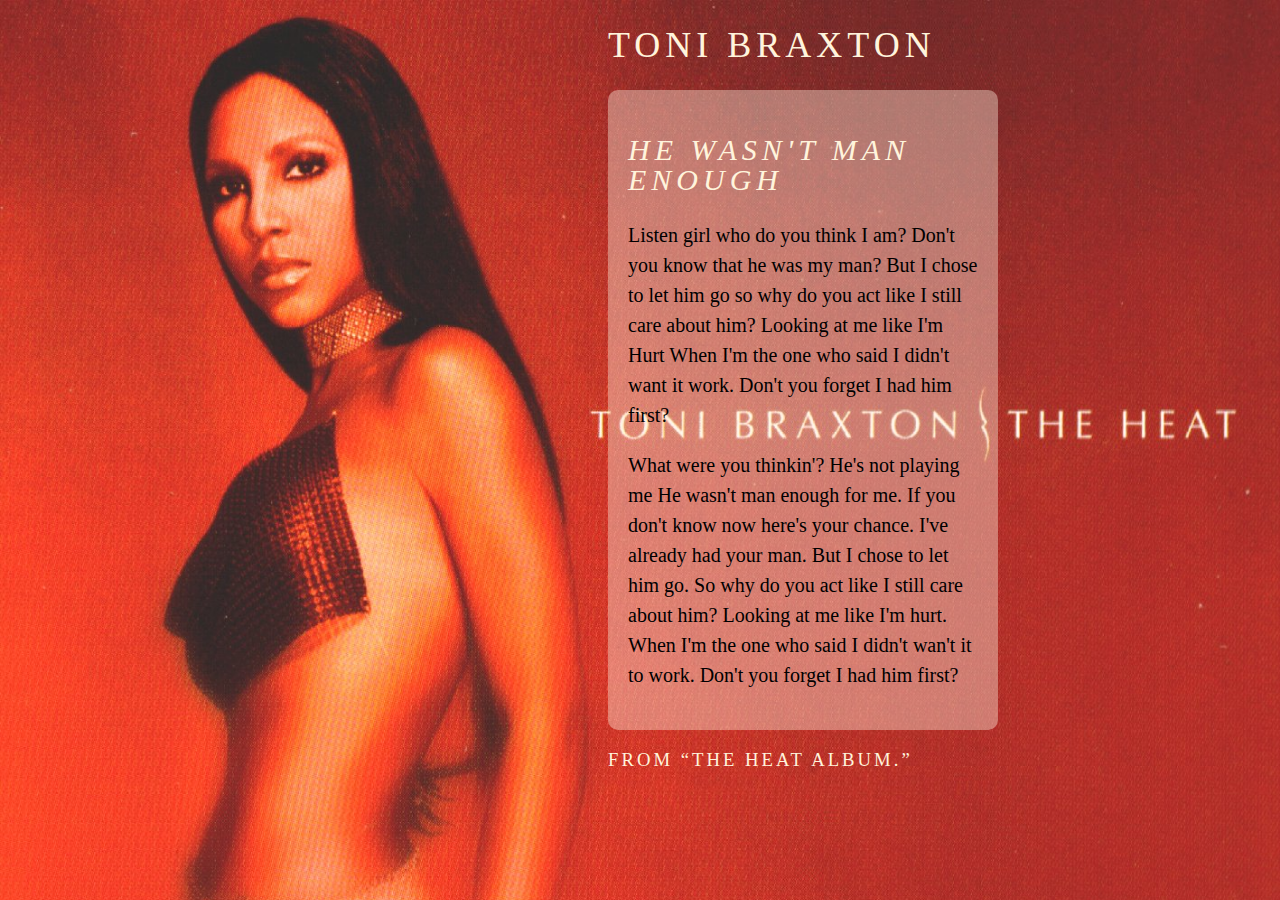
<file: index.html>
<!DOCTYPE html>
<html>
<head>
<link rel="stylesheet" type="text/css" href="css/main.css">
	<title>He Wasn't Man Enough</title>
</head>

<body>

	<header>
		<h1>Toni Braxton</h1>
	</header>
	<main>
	<div class="box">
		<h2>He Wasn't Man Enough</h2>
<p>Listen girl who do you think I am? 
Don't you know that he was my man?
But I chose to let him go so why do you act like I still care about him?
Looking at me like I'm Hurt When I'm the one who said I didn't want it work. Don't you forget I had him first?</p>

<p>What were you thinkin'? He's not playing me He wasn't man enough for me. If you don't know now here's your chance. I've already had your man. But I chose to let him go. So why do you act like I still care about him? Looking at me like I'm hurt. When I'm the one who said I didn't wan't it to work. Don't you forget I had him first?</p>
	</div>
	</main>
<footer>
<h3>From <q>The Heat album.</q></h3>
</footer>
</body>
</html>
</file>
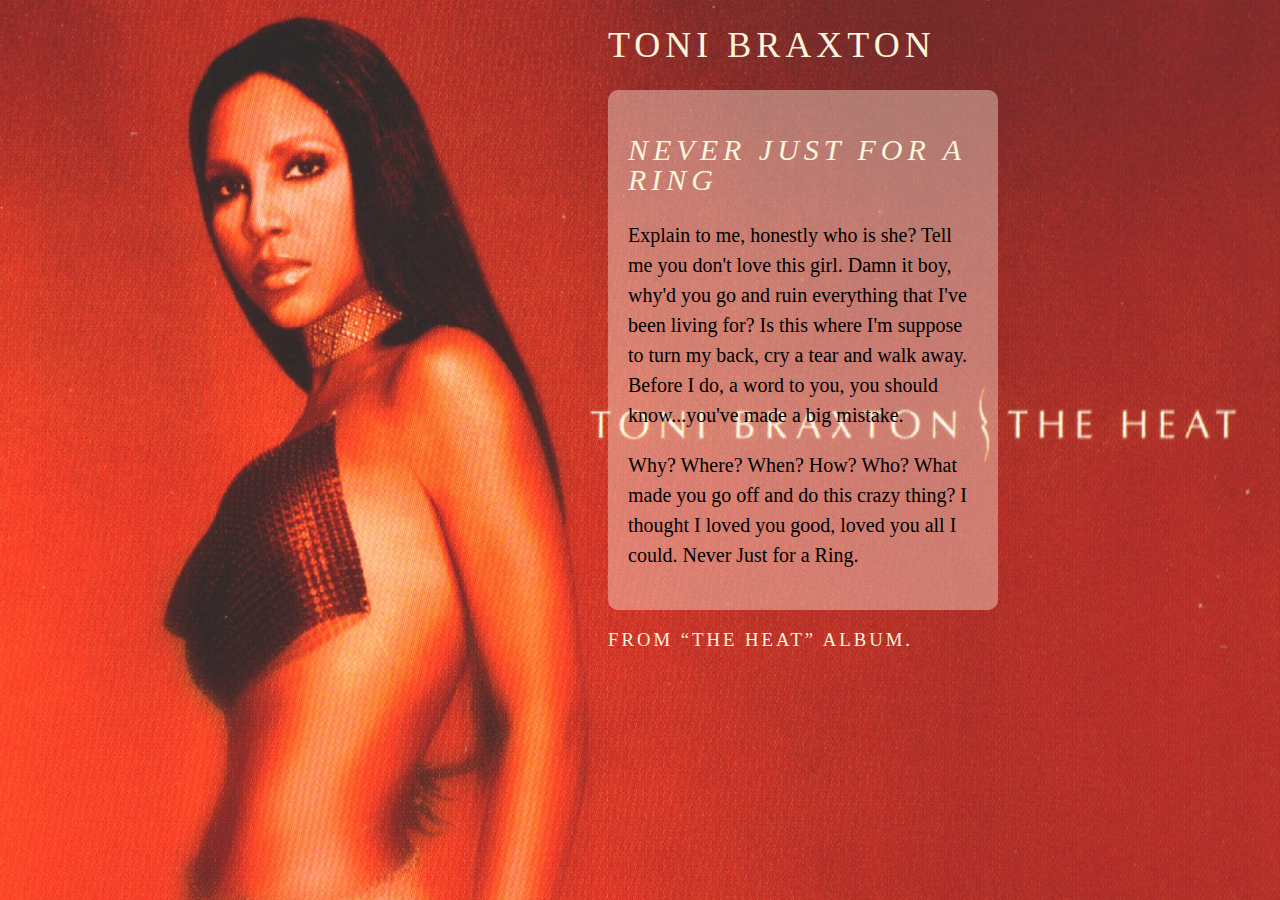
<file: page1.html>
<!DOCTYPE html>
<html>
<head>
<link rel="stylesheet" type="text/css" href="css/main.css">

	<title>Never For A Ring</title>
</head>

<body>

	<header>
			<h1>Toni Braxton</h1>
	</header>
	<main>
		<div class="box">
		<h2>Never Just For A Ring</h2>
<p>Explain to me, honestly who is she? Tell me you don't love this girl. Damn it boy, why'd you go and ruin everything that I've been living for? Is this where I'm suppose to turn my back, cry a tear and walk away. Before I do, a word to you, you should know...you've made a big mistake.</p>

<p>Why? Where? When? How? Who? What made you go off and do this crazy thing? I thought I loved you good, loved you all I could. Never Just for a Ring.</p>
		</div>
	</main>
<footer>
<h3>From <q>The Heat</q> album.</h3>
</footer>
</body>
</html>
</file>
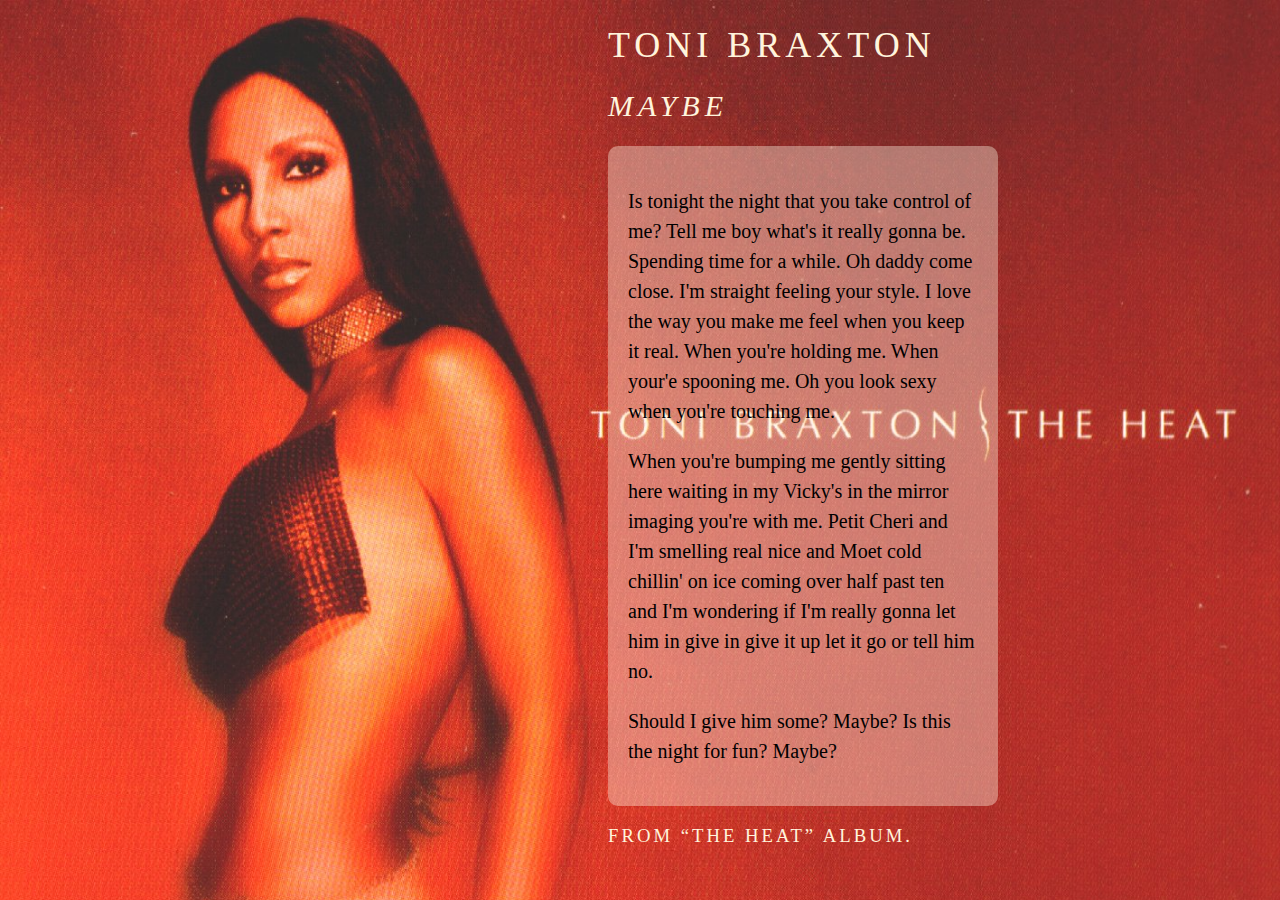
<file: page2.html>
<!DOCTYPE html>
<html>
<head>
	<link rel="stylesheet" type="text/css" href="css/main.css">
	<title>Maybe</title>
</head>

<body>

	<header>
		<h1>Toni Braxton</h1>
	</header>
	<main>
		<h2>Maybe</h2>
		<div class="box">
<p>Is tonight the night that you take control of me? Tell me boy what's it really gonna be. Spending time for a while. Oh daddy come close. I'm straight feeling your style. I love the way you make me feel when you keep it real. When you're holding me. When your'e spooning me. Oh you look sexy when you're touching me.</p>

<p>When you're bumping me gently sitting here waiting in my Vicky's in the mirror imaging you're with me. Petit Cheri and I'm smelling real nice and Moet cold chillin' on ice coming over half past ten and I'm wondering if I'm really gonna let him in give in give it up let it go or tell him no.</p>
<p>Should I give him some? Maybe? Is this the night for fun? Maybe?</p>
		</div>
	</main>
<footer>
<h3>From <q>The Heat</q> album.</h3>
</footer>
</body>
</html>
</file>
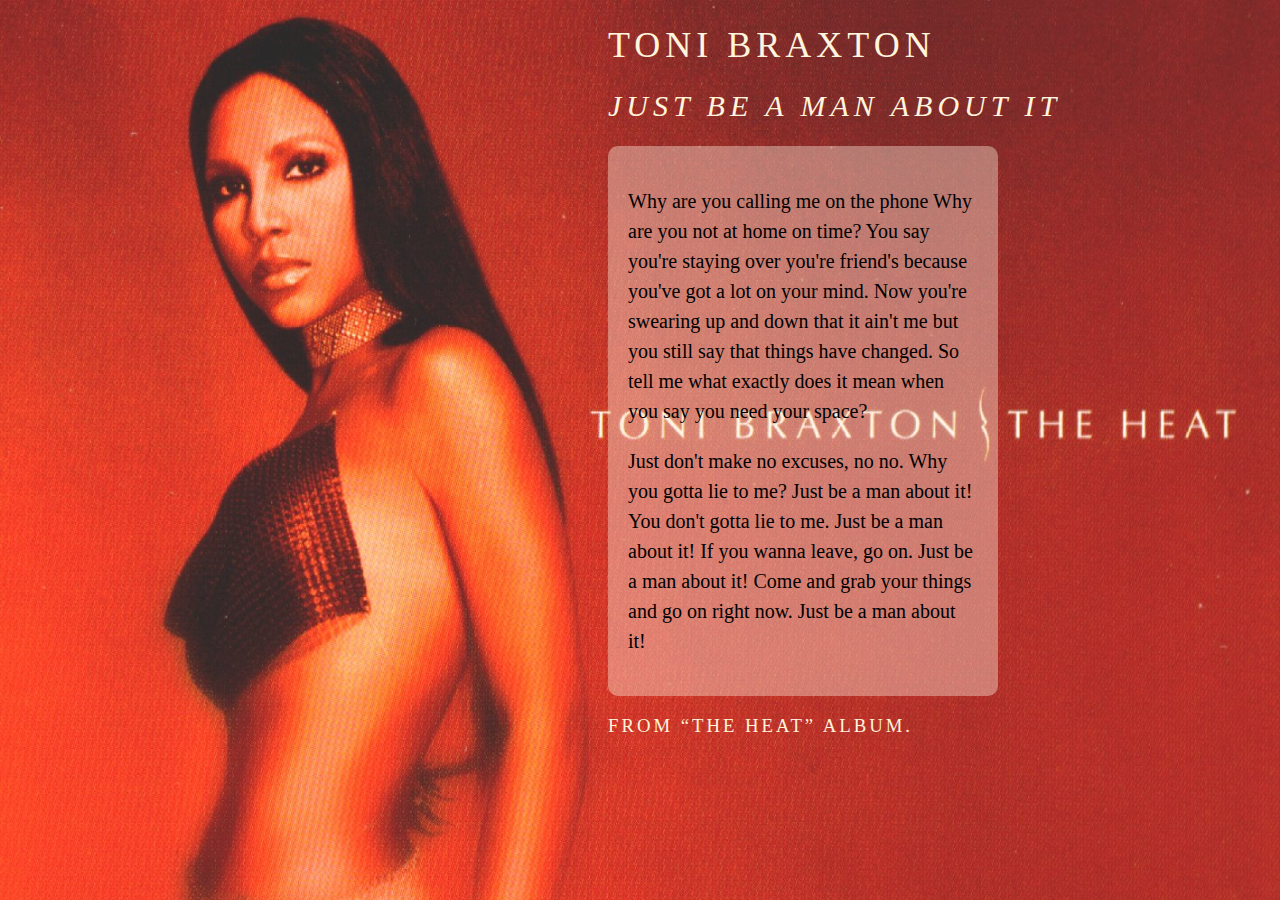
<file: page3.html>
<!DOCTYPE html>
<html>
<head>
	<link rel="stylesheet" type="text/css" href="css/main.css">
	<title>Just Be A Man About It</title>
</head>

<body>

	<header>
		<h1>Toni Braxton</h1>
	</header>
	<main>
	
		<h2>Just Be A Man About It</h2>
		<div class="box">
<p>Why are you calling me on the phone Why are you not at home on time? You say you're staying over you're friend's because you've got a lot on your mind. Now you're swearing up and down that it ain't me but you still say that things have changed. So tell me what exactly does it mean when you say you need your space?</p>

<p>Just don't make no excuses, no no. Why you gotta lie to me? Just be a man about it! You don't gotta lie to me. Just be a man about it! If you wanna leave, go on. Just be a man about it! Come and grab your things and go on right now. Just be a man about it!</p>
	</div>
	</main>
<footer>
<h3>From <q>The Heat</q> album.</h3>
</footer>
</body>
</html>
</file>
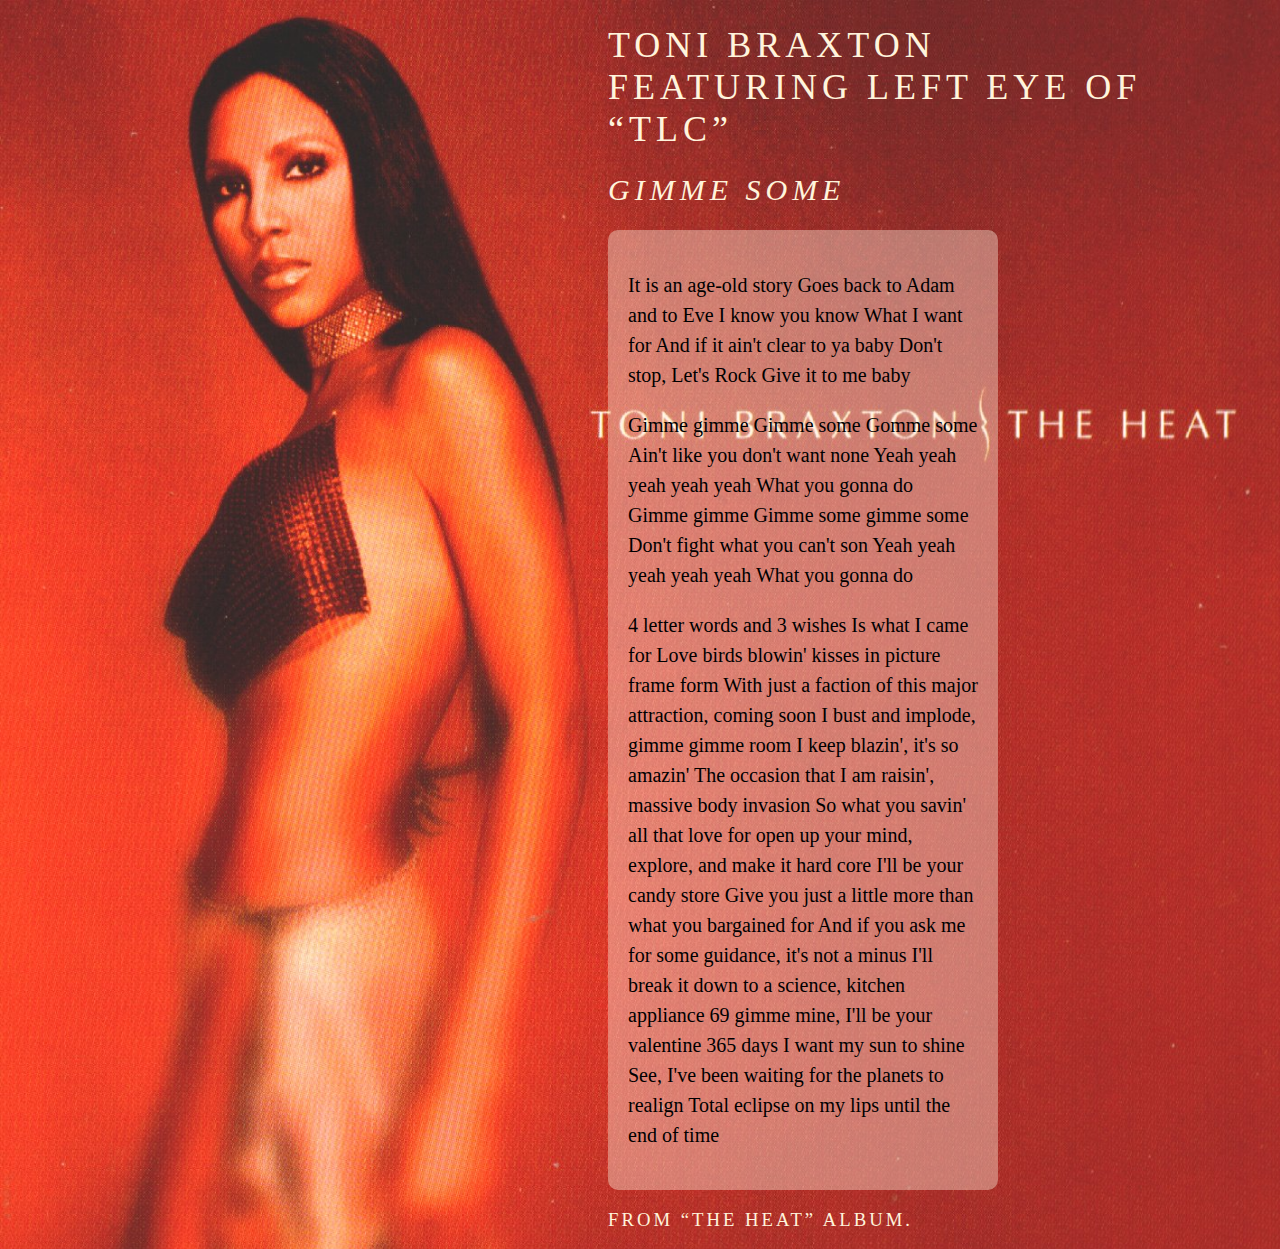
<file: page4.html>
<!DOCTYPE html>
<html>
<head>
<link rel="stylesheet" type="text/css" href="css/main.css">
	<title>Gimme Some</title>
</head>

<body>

	<header>
		<h1>Toni Braxton<br> featuring Left Eye of <q>TLC</q></h1>
	</header>
	<main>
		<h2>Gimme Some</h2>
		<div class="box">
<p>It is an age-old story
Goes back to Adam and to Eve
I know you know
What I want for
And if it ain't clear to ya baby
Don't stop, Let's Rock
Give it to me baby</p>

<p>Gimme gimme
Gimme some Gomme some
Ain't like you don't want none
Yeah yeah yeah yeah yeah
What you gonna do
Gimme gimme
Gimme some gimme some
Don't fight what you can't son
Yeah yeah yeah yeah yeah
What you gonna do</p>
	<p>4 letter words and 3 wishes
Is what I came for
Love birds blowin' kisses in picture frame form
With just a faction of this major attraction, coming soon
I bust and implode, gimme gimme room
I keep blazin', it's so amazin'
The occasion that I am raisin', massive body invasion
So what you savin' all that love for
open up your mind, explore, and make it hard core
I'll be your candy store
Give you just a little more than what you bargained for
And if you ask me for some guidance, it's not a minus
I'll break it down to a science, kitchen appliance
69 gimme mine, I'll be your valentine
365 days I want my sun to shine
See, I've been waiting for the planets to realign
Total eclipse on my lips until the end of time</p>
		</div>

	</main>
<footer>
<h3>From <q>The Heat</q> album.</h3>
</footer>
</body>
</html>
</file>
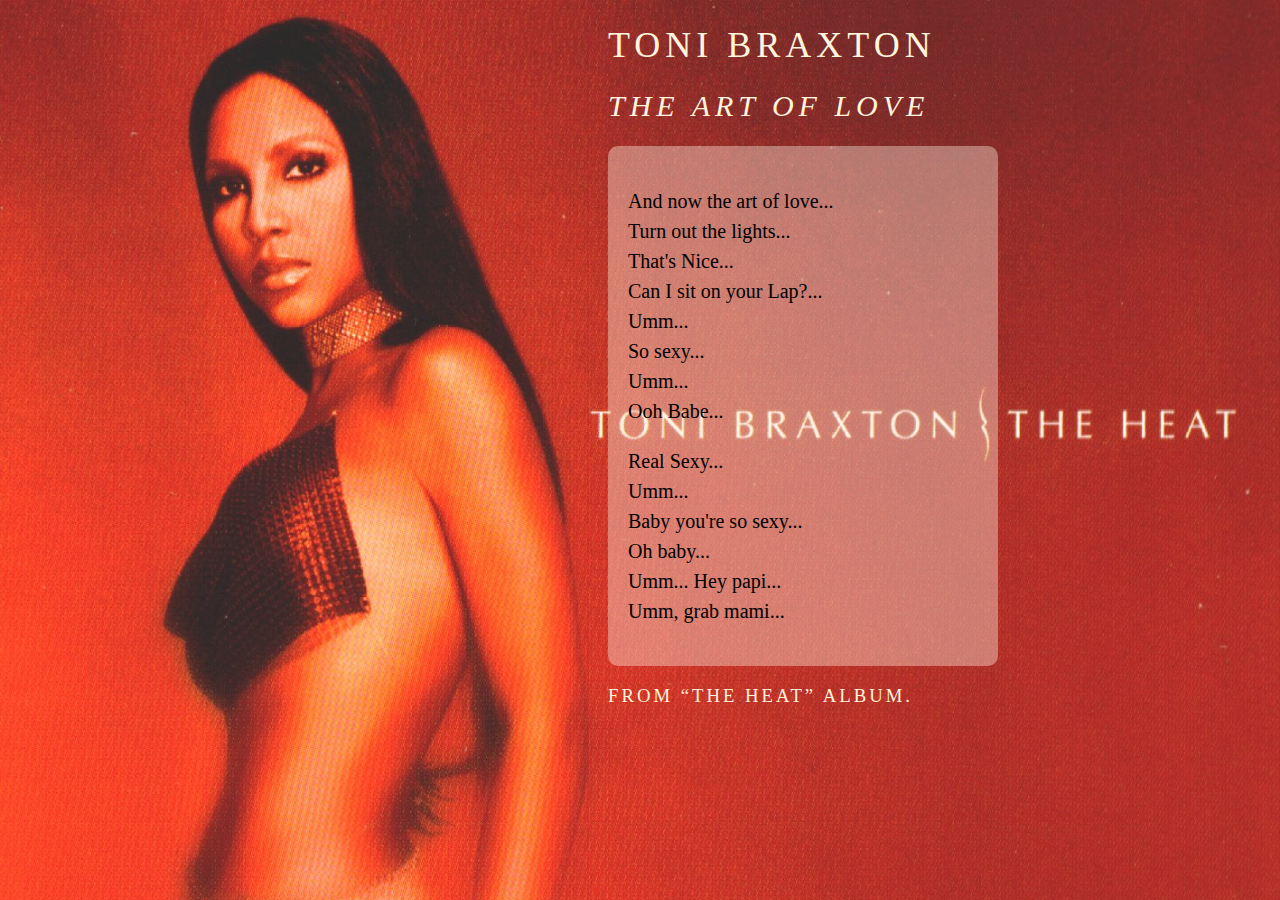
<file: page5.html>
<!DOCTYPE html>
<html>
<head>
	<link rel="stylesheet" type="text/css" href="css/main.css">
	<title>The Art Of Love</title>
</head>

<body>

	<header>
		<h1>Toni Braxton</h1>
	</header>
	<main>
		<h2>The Art of Love</h2>
		<div class="box">
<p>And now the art of love... <br>
	Turn out the lights...<br>
	That's Nice... <br>
	Can I sit on your Lap?... <br>
	Umm... <br>
	So sexy... <br>
	Umm... <br>
	Ooh Babe... <br>
</p>

<p>
	Real Sexy... <br>
	Umm...<br>
	Baby you're so sexy...<br>
	Oh baby...<br>
	Umm...
	Hey papi...<br>
	Umm, grab mami...<br>
</p>
		</div>
	</main>
<footer>
<h3>From <q>The Heat</q> album.</h3>
</footer>
</body>
</html>
</file>
<file: css/main.css>
body {
	background-image: url("theheat.jpg");
	background-size: cover;
	background-repeat: no-repeat;
    background-color: #d83000;
    
}
main
{
	font-family: gill sans;
	font-weight: 100;
	margin-left: 600px;
	margin-right: 50px;
	line-height: 30px;
}
.box {
	
	height: auto;
	border-radius: 10px;
	padding: 20px;
	min-width: 300px;
	height: auto;
	opacity: .5;
	max-width: 350px;
	z-index: 5;
	background-color: rgba(255,241,222,0.4);
	margin-right: 100px;
	
}
.box,
p {
	opacity: 1;
	color: black;
	z-index: 10;
	
	
}
header {
	margin-left: 600px;
}
header,
h1
{	
	font-family: gill sans;
	font-weight: 300;
	letter-spacing:5px;
	font-size: 36px;
	text-transform: uppercase;
	color:#fff4dc
}
main
h2 {
	font-family: gill sans;
	font-weight: 100;
	letter-spacing:3px;
	text-transform: uppercase;
	font-style: oblique;
	color:#fff4dc;
	letter-spacing:5px;

	
}
main,
p {
	font-family: gill sans;
	font-weight: 100;
	font-size: 20px;
}
footer {
	margin-left: 600px;
}
footer,
h3 {
	font-family: gill sans;
	font-weight: 100;
	letter-spacing:3px;
	text-transform: uppercase;
	color:#fff4dc
}
</file>
